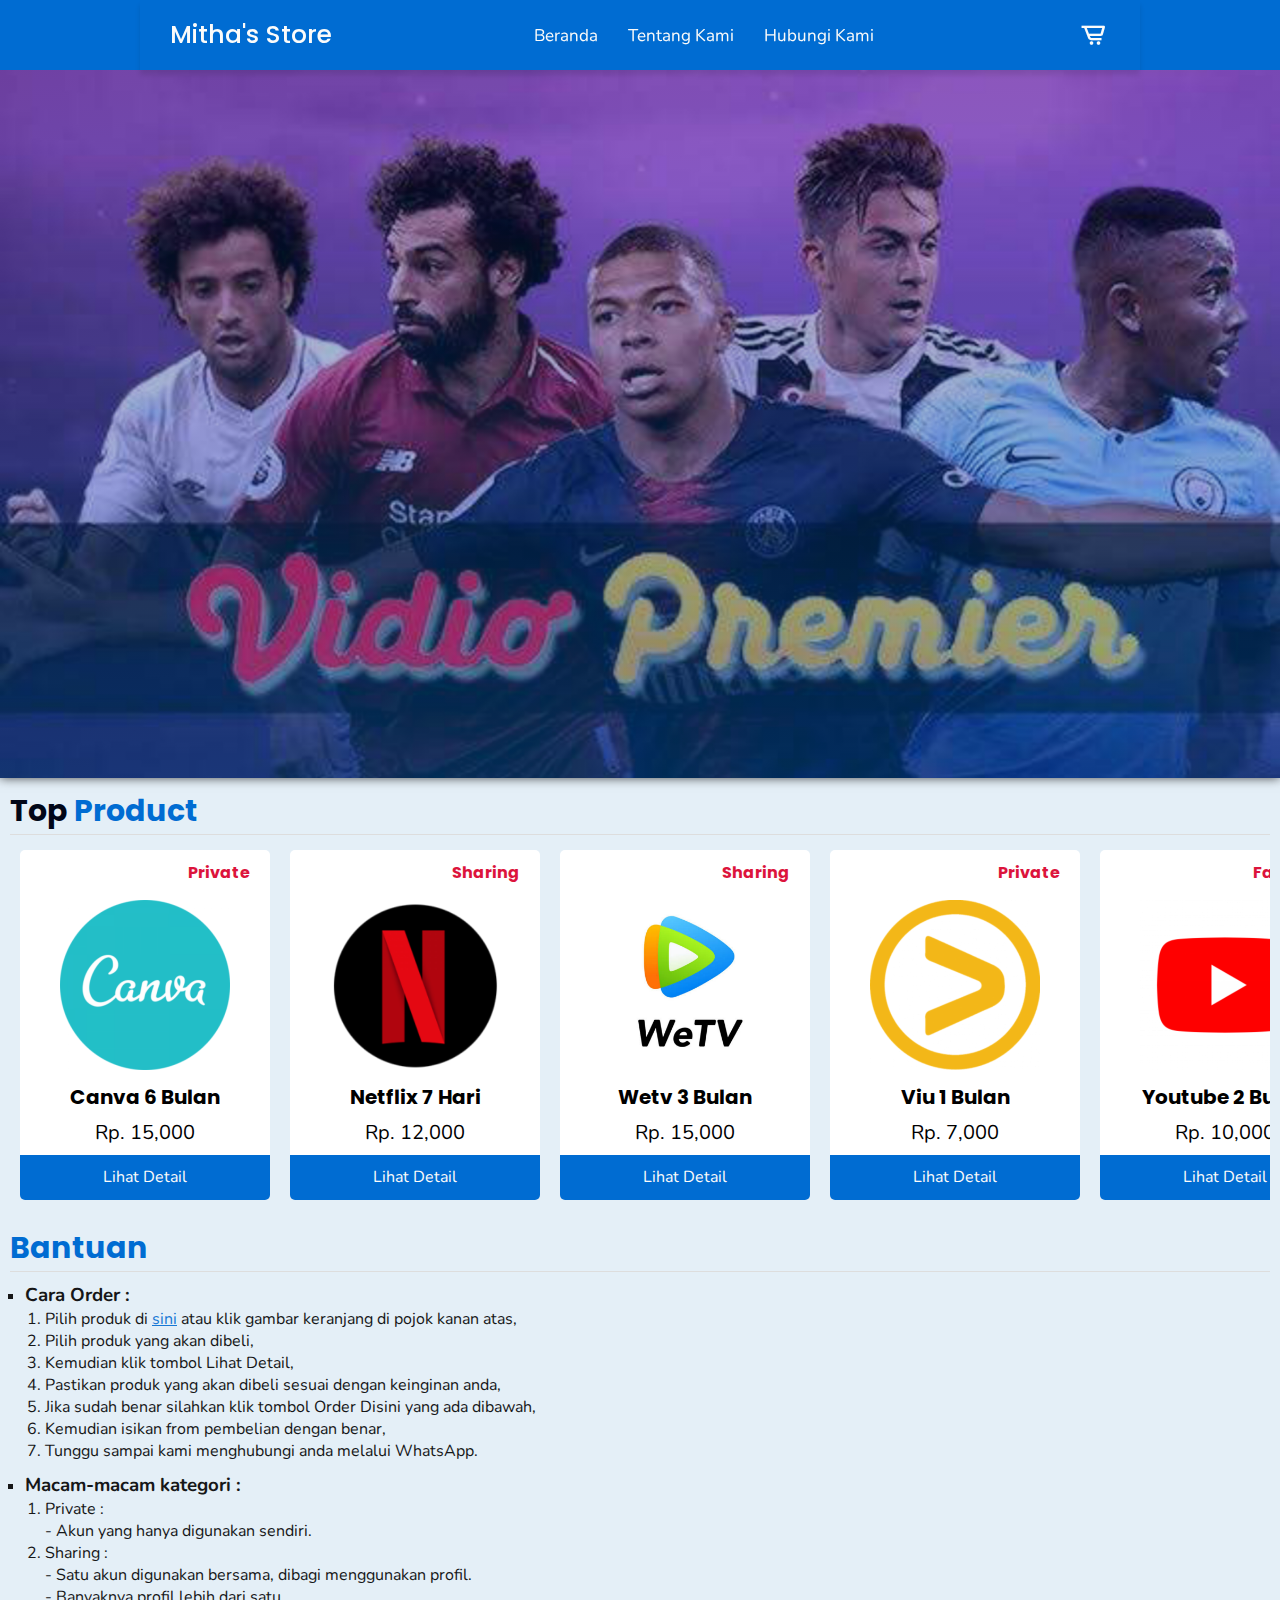
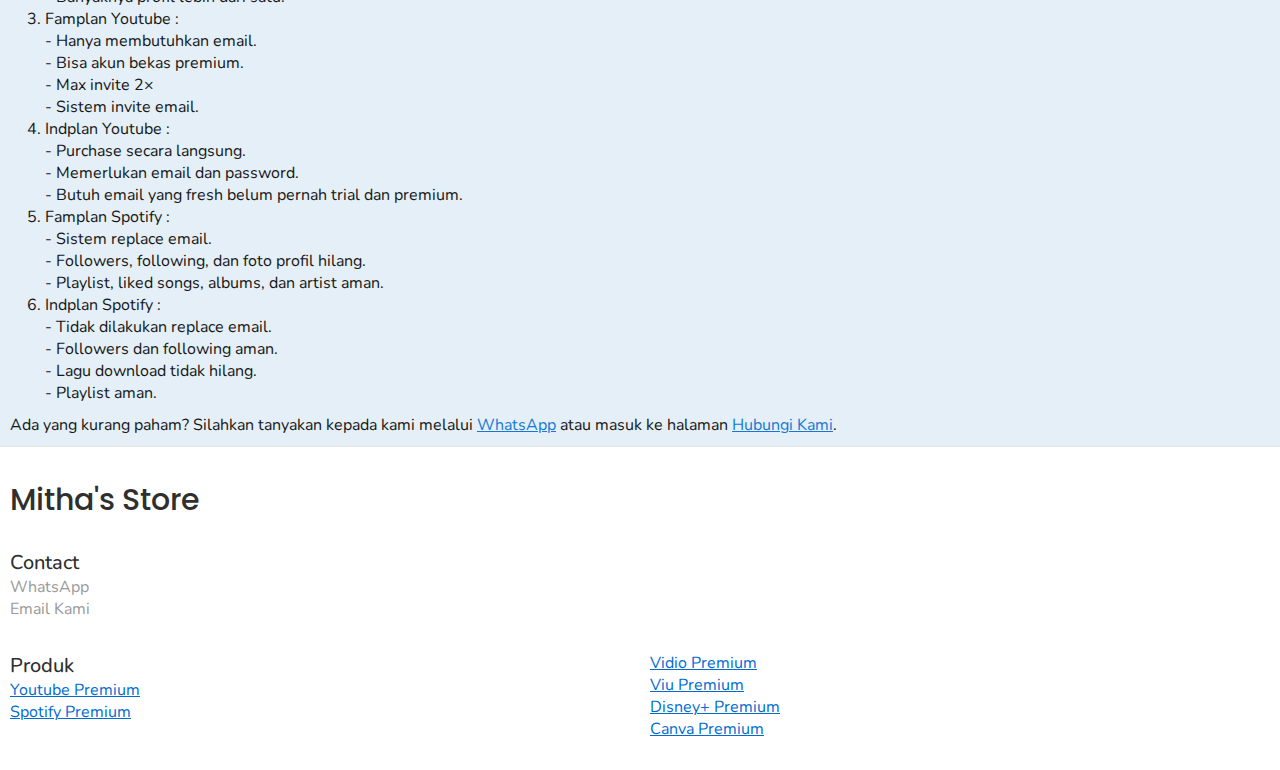
<file: index.html>
<!DOCTYPE html>
<html>

<head>
  <meta charset="UTF-8">
  <meta name="viewport" content="width=device-width, initial-scale=1">
  <title>Mitha's Store</title>
  <!-- ===== ICON ===== -->
  <link rel="icon" type="image/png" href="images/favicon.png" />

  <!-- ===== CSS LINK ===== -->
  <link rel="stylesheet" href="css/all.css" />
  <link rel="stylesheet" href="css/navbar.css" />
  <link rel="stylesheet" href="css/slider.css" />
  <link rel="stylesheet" href="css/index.css" />
  <link rel="stylesheet" href="css/footer.css">
  <link rel="stylesheet" href="css/modal.css" />

  <!-- ==== BOXICONS CSS LINK ==== -->
  <link rel="stylesheet" href="https://unpkg.com/boxicons@2.1.1/css/boxicons.min.css" />

</head>

<body>

  <!-- ===== NAVBAR SECTION ===== -->
  <header>
    <nav>
      <div class="nav-bar">
        <div class="hamburger">
          <span class="bar"></span>
          <span class="bar"></span>
          <span class="bar"></span>
        </div>
        <span class="logo navLogo"><a href="">Mitha's Store</a></span>
        <div class="menu">
          <ul class="nav-links">
            <li><a href="#">Beranda</a></li>
            <li><a href="about.html">Tentang Kami</a></li>
            <li><a href="form/form-contactus.html">Hubungi Kami</a></li>
        </div>
        </ul>
        <div class="cartToggle">
          <a href="#"><i class='bx bx-cart-alt'></i></a>
        </div>
      </div>
      </div>
    </nav>
  </header>


  <!-- ===== IMAGE SLIDER ===== -->
  <section class="banner">
    <div class="slideshow-container">
      <div class="mySlides fade">
        <img src="images/banner/banner1.jpg" style="width:100%">
      </div>
      <div class="mySlides fade">
        <img src="images/banner/banner2.jpg" style="width:100%">
      </div>
      <div class="mySlides fade">
        <img src="images/banner/banner3.jpg" style="width:100%">
      </div>
      <div class="mySlides fade">
        <img src="images/banner/banner4.jpg" style="width:100%">
      </div>
      <div class="mySlides fade">
        <img src="images/banner/banner5.jpg" style="width:100%">
      </div>
      <div class="mySlides fade">
        <img src="images/banner/banner6.jpg" style="width:100%">
      </div>
    </div>
  </section>


  <!-- ===== TOP PRODUCT ===== -->
  <section id="TopProduct">
    <div class="titleSection">
      <h2>Top <span>Product</span></h2>
    </div>
    <div class="wrapper">
      <div class="slider-box">
        <p class="category">Private</p>
        <div class="img-box">
          <img src="images/logo/canva.png" alt="Canva Private 6 bln">
        </div>
        <p class="detail">
          Canva 6 Bulan
          <span class="price">Rp. 15,000</span>
        </p>
        <div class="order">
          <a data-modal-target=".modal-canva6bln">Lihat Detail</a>
        </div>
      </div>
      <div class="slider-box">
        <p class="category">Sharing</p>
        <div class="img-box">
          <img src="images/logo/netflix.png" alt="Nexflix Sharing 7 hr">
        </div>
        <p class="detail">
          Netflix 7 Hari
          <span class="price">Rp. 12,000</span>
        </p>
        <div class="order">
          <a data-modal-target=".modal-netflix7hr">Lihat Detail</a>
        </div>
      </div>
      <div class="slider-box">
        <p class="category">Sharing</p>
        <div class="img-box">
          <img src="images/logo/wetv.png" alt="Wetv Sharing 3 bln">
        </div>
        <p class="detail">
          Wetv 3 Bulan
          <span class="price">Rp. 15,000</span>
        </p>
        <div class="order">
          <a data-modal-target=".modal-wetv3bln">Lihat Detail</a>
        </div>
      </div>
      <div class="slider-box">
        <p class="category">Private</p>
        <div class="img-box">
          <img src="images/logo/viu.png" alt="Viu Private 1 bln">
        </div>
        <p class="detail">
          Viu 1 Bulan
          <span class="price">Rp. 7,000</span>
        </p>
        <div class="order">
          <a data-modal-target=".modal-viu1bln">Lihat Detail</a>
        </div>
      </div>
      <div class="slider-box">
        <p class="category">Famplan</p>
        <div class="img-box">
          <img src="images/logo/yt.png" alt="Youtube Famplan 2 bln">
        </div>
        <p class="detail">
          Youtube 2 Bulan
          <span class="price">Rp. 10,000</span>
        </p>
        <div class="order">
          <a data-modal-target=".modal-yt2bln">Lihat Detail</a>
        </div>
      </div>
      <div class="slider-box">
        <p class="category">Famplan</p>
        <div class="img-box">
          <img src="images/logo/spotify.png" alt="Spotify Famplan 3 bln">
        </div>
        <p class="detail">
          Spotify 3 Bulan
          <span class="price">Rp. 25,000</span>
        </p>
        <div class="order">
          <a data-modal-target=".modal-sptfy3bln">Lihat Detail</a>
        </div>
      </div>
      <div class="slider-box">
        <div class="next-box">
          <div class="next-btn">
            <a href="#"><i class='bx bx-right-arrow-alt'></i></a>
          </div>
        </div>
      </div>
    </div>
  </section>


  <!-- ===== MODAL PRODUCT ===== -->
  <div class="modal-canva6bln" id="modal">
    <div class="modal-nav">
      <div class="back-btn">
        <i class='bx bx-left-arrow-alt'></i>
      </div>
      <div class="brand">
        <span class="logo navLogo"><a href="">Mitha's Store</a></span>
      </div>
    </div>
    <div class="modal-body">
      <div class="body">
        <!-- card left -->
        <div class="product-imgs">
          <div class="img-display">
            <img src="images/logo/canva.png" alt="Canva 6 bln">
          </div>
        </div>
        <!-- card right -->
        <div class="product-content">
          <h2 class="product-title">Canva 6 Bulan</h2>
          <a href="#" class="product-link">Private</a>

          <div class="product-price">
            <p class="new-price">Price: <span>Rp. 15,000</span></p>
          </div>

          <div class="product-detail">
            <h2>Tentang produk ini: </h2>
            <p>Kategori PRIVATE yaitu akun yang hanya digunakan sendiri.</p>
            <p>Cara order :</p>
            <ol>
              <li>Pilih produk yang akan dibeli,</li>
              <li>Pastikan produk yang akan dibeli sesuai dengan keinginan anda,</li>
              <li>Jika sudah benar silahkan klik tombol Order Disini yang ada dibawah,</li>
              <li>Kemudian isikan from pembelian dengan benar,</li>
              <li>Tunggu sampai kami menghubungi anda melalui WhatsApp.</li>
            </ol>
            <p>Catatan: Jika ada masalah silahkan lapor ke <a href="form/form-contactus.html">sini.</a></p>
            <ul>
              <li>Durasi: <span>6 Bulan</span></li>
              <li>Kategori: <span>Private</span></li>
            </ul>
          </div>

          <div class="purchase-info">
            <a href="form/form-priv.html" class="btn">
              Order Disini <i class="bx bx-cart-alt"></i>
            </a>
          </div>
        </div>
      </div>
    </div>
  </div>

  <div class="modal-netflix7hr" id="modal">
    <div class="modal-nav">
      <div class="back-btn">
        <i class='bx bx-left-arrow-alt'></i>
      </div>
      <div class="brand">
        <span class="logo navLogo"><a href="">Mitha's Store</a></span>
      </div>
    </div>
    <div class="modal-body">
      <div class="body">
        <!-- card left -->
        <div class="product-imgs">
          <div class="img-display">
            <img src="images/logo/netflix.png" alt="Netflix 7 hr">
          </div>
        </div>
        <!-- card right -->
        <div class="product-content">
          <h2 class="product-title">Netflix 7 Hari</h2>
          <a href="#" class="product-link">Sharing</a>

          <div class="product-price">
            <p class="new-price">Price: <span>Rp. 12,000</span></p>
          </div>

          <div class="product-detail">
            <h2>Tentang produk ini: </h2>
            <p>Kategori SHARING yaitu satu akun digunakan bersama, dan banyaknya profile lebih dari satu.</p>
            <p>Cara order :</p>
            <ol>
              <li>Pilih produk yang akan dibeli,</li>
              <li>Pastikan produk yang akan dibeli sesuai dengan keinginan anda,</li>
              <li>Jika sudah benar silahkan klik tombol Order Disini yang ada dibawah,</li>
              <li>Kemudian isikan from pembelian dengan benar,</li>
              <li>Tunggu sampai kami menghubungi anda melalui WhatsApp.</li>
            </ol>
            <p>Catatan: Jika ada masalah silahkan lapor ke <a href="form/form-contactus.html">sini.</a></p>
            <ul>
              <li>Durasi: <span>7 Hari</span></li>
              <li>Kategori: <span>Sharing</span></li>
            </ul>
          </div>

          <div class="purchase-info">
            <a href="form/form-shrng.html" class="btn">
              Order Disini <i class="bx bx-cart-alt"></i>
            </a>
          </div>
        </div>
      </div>
    </div>
  </div>

  <div class="modal-wetv3bln" id="modal">
    <div class="modal-nav">
      <div class="back-btn">
        <i class='bx bx-left-arrow-alt'></i>
      </div>
      <div class="brand">
        <span class="logo navLogo"><a href="">Mitha's Store</a></span>
      </div>
    </div>
    <div class="modal-body">
      <div class="body">
        <!-- card left -->
        <div class="product-imgs">
          <div class="img-display">
            <img src="images/logo/wetv.png" alt="Wetv 3 bln">
          </div>
        </div>
        <!-- card right -->
        <div class="product-content">
          <h2 class="product-title">Wetv 3 Bulan</h2>
          <a href="#" class="product-link">Sharing</a>

          <div class="product-price">
            <p class="new-price">Price: <span>Rp. 15,000</span></p>
          </div>

          <div class="product-detail">
            <h2>Tentang produk ini: </h2>
            <p>Kategori SHARING yaitu satu akun digunakan bersama, dan banyaknya profile lebih dari satu.</p>
            <p>Cara order :</p>
            <ol>
              <li>Pilih produk yang akan dibeli,</li>
              <li>Pastikan produk yang akan dibeli sesuai dengan keinginan anda,</li>
              <li>Jika sudah benar silahkan klik tombol Order Disini yang ada dibawah,</li>
              <li>Kemudian isikan from pembelian dengan benar,</li>
              <li>Tunggu sampai kami menghubungi anda melalui WhatsApp.</li>
            </ol>
            <p>Catatan: Jika ada masalah silahkan lapor ke <a href="form/form-contactus.html">sini.</a></p>
            <ul>
              <li>Durasi: <span>3 Bulan</span></li>
              <li>Kategori: <span>Sharing</span></li>
            </ul>
          </div>

          <div class="purchase-info">
            <a href="form/form-shrng.html" class="btn">
              Order Disini <i class="bx bx-cart-alt"></i>
            </a>
          </div>
        </div>
      </div>
    </div>
  </div>

  <div class="modal-viu1bln" id="modal">
    <div class="modal-nav">
      <div class="back-btn">
        <i class='bx bx-left-arrow-alt'></i>
      </div>
      <div class="brand">
        <span class="logo navLogo"><a href="">Mitha's Store</a></span>
      </div>
    </div>
    <div class="modal-body">
      <div class="body">
        <!-- card left -->
        <div class="product-imgs">
          <div class="img-display">
            <img src="images/logo/viu.png" alt="Viu 1 bln">
          </div>
        </div>
        <!-- card right -->
        <div class="product-content">
          <h2 class="product-title">Viu 1 Bulan</h2>
          <a href="#" class="product-link">Private</a>

          <div class="product-price">
            <p class="new-price">Price: <span>Rp. 7,000</span></p>
          </div>

          <div class="product-detail">
            <h2>Tentang produk ini: </h2>
            <p>Kategori PRIVATE yaitu akun yang hanya digunakan sendiri.</p>
            <p>Cara order :</p>
            <ol>
              <li>Pilih produk yang akan dibeli,</li>
              <li>Pastikan produk yang akan dibeli sesuai dengan keinginan anda,</li>
              <li>Jika sudah benar silahkan klik tombol Order Disini yang ada dibawah,</li>
              <li>Kemudian isikan from pembelian dengan benar,</li>
              <li>Tunggu sampai kami menghubungi anda melalui WhatsApp.</li>
            </ol>
            <p>Catatan: Jika ada masalah silahkan lapor ke <a href="form/form-contactus.html">sini.</a></p>
            <ul>
              <li>Durasi: <span>1 Bulan</span></li>
              <li>Kategori: <span>Private</span></li>
            </ul>
          </div>

          <div class="purchase-info">
            <a href="form/form-priv.html" class="btn">
              Order Disini <i class="bx bx-cart-alt"></i>
            </a>
          </div>
        </div>
      </div>
    </div>
  </div>

  <div class="modal-yt2bln" id="modal">
    <div class="modal-nav">
      <div class="back-btn">
        <i class='bx bx-left-arrow-alt'></i>
      </div>
      <div class="brand">
        <span class="logo navLogo"><a href="">Mitha's Store</a></span>
      </div>
    </div>
    <div class="modal-body">
      <div class="body">
        <!-- card left -->
        <div class="product-imgs">
          <div class="img-display">
            <img src="images/logo/yt.png" alt="Youtube 2 bln">
          </div>
        </div>
        <!-- card right -->
        <div class="product-content">
          <h2 class="product-title">Youtube 2 Bulan</h2>
          <a href="#" class="product-link">famplan</a>

          <div class="product-price">
            <p class="new-price">Price: <span>Rp. 10,000</span></p>
          </div>

          <div class="product-detail">
            <h2>Tentang produk ini: </h2>
            <p>Kategori FAMPLAN pada youtube hanya membutuhkan email, bisa akun bekas premium, max invite 2× sistem invite menggunakan email.</p>
            <p>Cara order :</p>
            <ol>
              <li>Pilih produk yang akan dibeli,</li>
              <li>Pastikan produk yang akan dibeli sesuai dengan keinginan anda,</li>
              <li>Jika sudah benar silahkan klik tombol Order Disini yang ada dibawah,</li>
              <li>Kemudian isikan from pembelian dengan benar,</li>
              <li>Tunggu sampai kami menghubungi anda melalui WhatsApp.</li>
            </ol>
            <p>Catatan: Jika ada masalah silahkan lapor ke <a href="form/form-contactus.html">sini.</a></p>
            <ul>
              <li>Durasi: <span>2 Bulan</span></li>
              <li>Kategori: <span>Famplan</span></li>
            </ul>
          </div>

          <div class="purchase-info">
            <a href="form/form-fmpln.html" class="btn">
              Order Disini <i class="bx bx-cart-alt"></i>
            </a>
          </div>
        </div>
      </div>
    </div>
  </div>

  <div class="modal-sptfy3bln" id="modal">
    <div class="modal-nav">
      <div class="back-btn">
        <i class='bx bx-left-arrow-alt'></i>
      </div>
      <div class="brand">
        <span class="logo navLogo"><a href="">Mitha's Store</a></span>
      </div>
    </div>
    <div class="modal-body">
      <div class="body">
        <!-- card left -->
        <div class="product-imgs">
          <div class="img-display">
            <img src="images/logo/spotify.png" alt="Spotify 3 bln">
          </div>
        </div>
        <!-- card right -->
        <div class="product-content">
          <h2 class="product-title">Spotify 3 Bulan</h2>
          <a href="#" class="product-link">Famplan</a>

          <div class="product-price">
            <p class="new-price">Price: <span>Rp. 23,000</span></p>
          </div>

          <div class="product-detail">
            <h2>Tentang produk ini: </h2>
            <p>Kategori FAMPLAN pada spotify sistem replace email. Followers, following, dan foto profil hilang. Playlist, liked songs, albums, artist aman.</p>
            <p>Cara order :</p>
            <ol>
              <li>Pilih produk yang akan dibeli,</li>
              <li>Pastikan produk yang akan dibeli sesuai dengan keinginan anda,</li>
              <li>Jika sudah benar silahkan klik tombol Order Disini yang ada dibawah,</li>
              <li>Kemudian isikan from pembelian dengan benar,</li>
              <li>Tunggu sampai kami menghubungi anda melalui WhatsApp.</li>
            </ol>
            <p>Catatan: Jika ada masalah silahkan lapor ke <a href="form/form-contactus.html">sini.</a></p>
            <ul>
              <li>Durasi: <span>3 Bulan</span></li>
              <li>Kategori: <span>Famplan</span></li>
            </ul>
          </div>

          <div class="purchase-info">
            <a href="form/form-fmpln.html" class="btn">
              Order Disini <i class="bx bx-cart-alt"></i>
            </a>
          </div>
        </div>
      </div>
    </div>
  </div>


  <!-- ===== BANTUAN ===== -->
  <section id="BantuanSection">
    <div class="titleSection">
      <h2><span>Bantuan</span></h2>
    </div>
    <div class="Bantuan">
      <ul type="square">
        <!-- == CARA ORDER == -->
        <li>
          <h3>Cara Order :</h3>
          <p>
          <ol>
            <li>Pilih produk di <a href="#">sini</a> atau klik gambar keranjang di pojok kanan atas,</li>
            <li>Pilih produk yang akan dibeli,</li>
            <li>Kemudian klik tombol Lihat Detail,</li>
            <li>Pastikan produk yang akan dibeli sesuai dengan keinginan anda,</li>
            <li>Jika sudah benar silahkan klik tombol Order Disini yang ada dibawah,</li>
            <li>Kemudian isikan from pembelian dengan benar,</li>
            <li>Tunggu sampai kami menghubungi anda melalui WhatsApp.</li>
          </ol>
          </p>
        </li>
        <!-- == KATEGORI == -->
        <li>
          <h3>Macam-macam kategori :</h3>
          <p>
            <ol>
              <li>
                Private :
                <p>- Akun yang hanya digunakan sendiri.</p>
              </li>
              <li>
                Sharing :
                <p>- Satu akun digunakan bersama, dibagi menggunakan profil.</p>
                <p>- Banyaknya profil lebih dari satu.</p>
              </li>
              <li>
                Famplan Youtube :
                <p>- Hanya membutuhkan email.</p>
                <p>- Bisa akun bekas premium.</p>
                <p>- Max invite 2×</p>
                <p>- Sistem invite email.</p>
              </li>
              <li>
                Indplan Youtube :
                <p>- Purchase secara langsung.</p>
                <p>- Memerlukan email dan password.</p>
                <p>- Butuh email yang fresh belum pernah trial dan premium.</p>
              </li>
              <li>
                Famplan Spotify :
                <p>- Sistem replace email.</p>
                <p>- Followers, following, dan foto profil hilang.</p>
                <p>- Playlist, liked songs, albums, dan artist aman.</p>
              </li>
              <li>
                Indplan Spotify :
                <p>- Tidak dilakukan replace email.</p>
                <p>- Followers dan following aman.</p>
                <p>- Lagu download tidak hilang.</p>
                <p>- Playlist aman.</p>
              </li>
            </ol>
          </p>
        </li>
      </ul>
      <div class="Feedback">
        <p>Ada yang kurang paham? Silahkan tanyakan kepada kami melalui <a href="https://wa.me/62813-6547-8898">WhatsApp</a> atau masuk ke halaman <a href="form/form-contactus.html">Hubungi Kami</a>.</p>
      </div>
    </div>
  </section>
  
  
  <!-- ===== COMENT SECTION ===== -->
  
  
  
  <!-- ===== FOOTER ===== -->
  <footer id="footer">
    <div class="footer-head">
      <h1 class="footer-logo">Mitha's Store</h1>
      
      <h2>Contact</h2>
      <p><a href="https://wa.me/62813-6547-8898">WhatsApp</a></p>
      
      <p><a href="form/form-contactus.html">Email Kami</a></p>
    </div>
    
    <ul class="footer-nav">
      <li class="nav-item nav-item-extra">
        <h2 class="nav-title">Produk</h2>
        
        <ul class="nav-ul nav-ul-extra">
          <li>
            <a href="#">Youtube Premium</a>
          </li>
          
          <li>
            <a href="#">Spotify Premium</a>
          </li>
          
          <li>
            <a href="#">Vidio Premium</a>
          </li>
          
          <li>
            <a href="#">Viu Premium</a>
          </li>
          
          <li>
            <a href="#">Disney+ Premium</a>
          </li>
          
          <li>
            <a href="#">Canva Premium</a>
          </li>
        </ul>
      </li>
    </ul>
  </footer>


  <!-- ===== JAVASCRIPT ===== -->
  <script src="js/navbar.js"></script>
  <script src="js/slider.js"></script>
  <script src="js/modal.js"></script>
  

</body>

</html>
</file>
<file: css/all.css>
/* ===== Google Font Import ===== */
@import url('https://fonts.googleapis.com/css2?family=Nunito:wght@400;500;600;700;800&display=swap');
@import url('https://fonts.googleapis.com/css2?family=Poppins:wght@300;400;500;600&display=swap');

* {
  margin: 0;
  padding: 0;
  box-sizing: border-box;
  transition: all 0.4s ease;
  scroll-behavior: smooth;
  font-family: 'Nunito', sans-serif;
}


/* ===== Colours ===== */
:root {
  --body-color: #E4EFF7;
  --nav-color: #006CD2;
  --side-nav: #006CD2;
  --text-color: #fbfbfa;
  --search-bar: #F2F2F2;
  --search-text: #010718;
}

body {
  background-color: var(--body-color);
}

.titleSection h2 {
  color: var(--search-text);
  border-bottom: 1px solid #ddd;
  font-family: 'Poppins', sans-serif;
  font-size: 30px;
  font-weight: 700;
}

.titleSection h2 span {
  color: var(--nav-color);
  font-family: 'Poppins', sans-serif;
}

section {
  margin: 10px;
}

a{
  color: var(--nav-color);
}

a:hover{
  color: crimson;
}

@media screen and (max-width: 768px){
  .titleSection h2{
    font-size: 20px;
  }
}
</file>
<file: css/navbar.css>
nav {
  position: fixed;
  top: 0;
  left: 0;
  height: 70px;
  width: 100%;
  background-color: var(--nav-color);
  z-index: 100;
}

nav .nav-bar {
  position: relative;
  height: 100%;
  max-width: 1000px;
  width: 100%;
  background-color: var(--nav-color);
  margin: 0 auto;
  padding: 0 30px;
  display: flex;
  align-items: center;
  justify-content: space-between;
  box-shadow: 0 5px 5px rgba(0, 0, 0, 0.1);
}

nav .nav-bar .hamburger {
  cursor: pointer;
  display: none;
  position: relative;
  width: 30px;
  height: 30px;
}

.hamburger .bar{
  display: inline-block;
  width: 100%;
  height: 2px;
  background-color: var(--text-color);
  border-radius: 3px;
  position: absolute;
  top: calc(50% - 3px);
  left: 0;
  transition: all .6s;
  animation-duration: .6s;
  animation-fill-mode: forwards;
}

.hamburger span:first-child{
  transform: translateY(-10px);
  animation-name: rotate-base-1;
}

.hamburger.active span:first-child{
  animation-name: rotate-1;
}

.hamburger span:last-child{
  transform: translateY(10px);
  animation-name: rotate-base-2;
}

.hamburger.active span:last-child{
  animation-name: rotate-2;
}

.hamburger.active span:nth-child(2){
  opacity: 0;
  transform: scale(0);
}

@keyframes rotate-1{
  0%{
    transform: translateY(-10px);
  }
  
  50%{
    transform: translateY(0);
  }
  
  100%{
    transform: rotate(-45deg);
  }
}

@keyframes rotate-base-1{
  0%{
    transform: translateY(0) rotate(-45deg);
  }
  
  50%{
    transform: rotate(0deg);
  }
  
  100%{
    transform: translateY(-10px);
  }
}

@keyframes rotate-2{
  0%{
    transform: translateY(10px);
  }
  
  50%{
    transform: translateY(0);
  }
  
  100%{
    transform: rotate(45deg);
  }
}

@keyframes rotate-base-2{
  0%{
    transform: translateY(0) rotate(45deg);
  }
  
  50%{
    transform: rotate(0deg);
  }
  
  100%{
    transform: translateY(10px);
  }
}

nav .nav-bar .logo a {
  font-size: 25px;
  font-weight: 500;
  color: var(--text-color);
  text-decoration: none;
  pointer-events: none;
  font-family: 'Poppins', sans-serif;
}

.nav-bar .nav-links {
  display: flex;
  align-items: center;
}

.nav-bar .nav-links li {
  margin: 0 5px;
  list-style: none;
}

.nav-links li a {
  position: relative;
  font-size: 17px;
  font-weight: 400;
  color: var(--text-color);
  text-decoration: none;
  padding: 10px;
}

.nav-links li a::before {
  content: '';
  position: absolute;
  left: 50%;
  bottom: 0;
  transform: translateX(-50%);
  height: 6px;
  width: 6px;
  border-radius: 50%;
  background-color: var(--text-color);
  opacity: 0;
  transition: all 0.3s ease;
}

.nav-links li:hover a::before {
  opacity: 1;
}

.cartToggle a{
  height: 35px;
  width: 35px;
  display: block;
  position: relative;
}

.cartToggle a i{
  width: 100%;
  height: 100%;
  line-height: 35px;
  text-align: center;
  position: absolute;
  color: var(--text-color);
  font-size: 28px;
}

.cartToggle a:hover i{
  transform: scale(1.1);
}

@media (max-width: 790px) {
  nav .nav-bar {
    padding: 0 20px;
  }
  
  .nav-links li a::before{
    display: none;
  }
  
  nav .nav-bar .hamburger {
    display: block;
  }
  
  nav .nav-bar .logo a {
    font-size: 20px;
  }
  
  .menu {
    position: fixed;
    height: auto;
    width: 100%;
    left: -100%;
    top: 50px;
    padding: 20px;
    background-color: var(--side-nav);
    z-index: 90;
    transition: all 0.4s ease;
    box-shadow: 0 5px 5px rgba(0, 0, 0, 0.1);
  }

  nav.active .menu {
    left: -0%;
  }

  .nav-bar .nav-links {
    display: block;
    border-top: 2px solid #eee;
  }

  .nav-links li a {
    display: block;
    border-bottom: 1px solid #eee;
  }
}
</file>
<file: css/slider.css>
.banner{
  margin: 60px 0 0 0;
}

.mySlides:before{
  content: '';
  position: absolute;
  top: 0;
  left: 0;
  width: 100%;
  height: 100%;
  background: linear-gradient(rgba(9, 5, 54, .3), rgba(0, 108, 210, .4));
}

.mySlides{
  display: none;
  box-shadow: 0 0 10px rgba(0, 0, 0, .7);
}

.banner img{
  vertical-align: middle;
}


/* ===== SLIDESHOW CONTAINER ===== */
.slideshow-container{
  max-width: 100%;
  position: relative;
  margin: auto;
}


/* ===== ANIMASI FADE ===== */
.fade {
  -webkit-animation-name: fade;
  -webkit-animation-duration: 1.5s;
  animation-name: fade;
  animation-duration: 1.5s;
}

@-webkit-keyframes fade{
  from{
    opacity: .5;
  }
  
  to{
    opacity: 1;
  }
}

@keyframes fade{
  from{
    opacity: .5;
  }
  
  to{
    opacity: 1;
  }
}


/* ===== RESPONSIVE ===== */
@media only screen and (max-width: 300px){
  .dot{
    height: 10px;
    width: 10px;
  }
}
</file>
<file: css/index.css>
/* ===== PRODUCT SECTION =====*/
.wrapper{
  display: flex;
  overflow-x: auto;
  
}

.slider-box{
  margin: 15px 10px;
  position: relative;
  height: 350px;
  min-width: 250px;
  align-items: center;
  text-align: center;
  justify-content: center;
  display: inline-flex;
  flex-direction: column;
  background-color: #fff;
  border-radius: 5px;
}

.slider-box a{
  text-align: center;
  text-decoration: none;
}

.img-box{
  height: 170px;
  margin-bottom: 10px;
}

.img-box img{
  height: auto;
  max-height: 100%;
  max-width: 100%;
}

.slider-box:hover{
  box-shadow: 2px 2px 12px rgba(0,0,0,0.47);
}

.slider-box:hover .img-box img{
  transform: scale(1.07);
  transition: all 0.3s ease;
}

.category{
  position: absolute;
  top: 10px;
  right: 20px;
  color: crimson;
  font-weight: bold;
  font-family: 'Poppins', sans-serif;
}

.detail{
  display: flex;
  flex-direction: column;
  align-items: center;
  box-sizing: border-box;
  font-size: 20px;
  font-weight: bold;
  line-height: 35px;
  font-family: 'Poppins', sans-serif;
}

.detail .price{
  font-weight: normal;
  font-family: 'Nunito', sans-serif;
}

.order{
  position: absolute;
  bottom: 0;
  height: 45px;
  background-color: var(--nav-color);
  width: 100%;
  justify-content: center;
  align-items: center;
  display: flex;
  border-radius: 0 0 5px 5px;
}

.order a{
  color: var(--text-color);
  font-size: 16px;
  height: 100%;
  width: 100%;
  line-height: 45px;
}

.order a:hover{
  color: var(--text-color);
  transform: scale(1.1);
}

.next-box{
  align-items: center;
  justify-content: center;
}

.next-box .next-btn a{
  width: 100px;
  height: 100px;
  border: 1px solid #eee;
  display: block;
  border-radius: 50%;
}

.slider-box:hover .next-btn a{
  transform: scale(1.1);
}

.next-box .next-btn a i{
  font-size: 50px;
  line-height: 100px;
  display: inline-block;
  color: var(--nav-color);
}

@media screen and (max-width:768px){
  .slider-box{
    min-width: 150px;
    height: 280px;
  }
  
  .img-box{
    height: 110px;
  }
  
  .detail{
    font-size: 14px;
  }
  
  .order{
    height: 35px;
  }
  
  .order a{
    line-height: 35px;
    font-size: 14px;
  }
  
  .category{
    font-size: 14px;
  }
  
  .next-box .next-btn a{
    width: 70px;
    height: 70px;
  }
  
  .next-box .next-btn a i{
    font-size: 30px;
    line-height: 70px;
  }
}

/* ===== BANTUAN SECTION =====*/
.Bantuan ul{
  margin-left: 15px;
}

.Bantuan ul li{
  margin-top: 10px;
}

.Bantuan ol li{
  margin-top: 0;
  margin-left: 20px;
}

.Bantuan{
  margin-top: 10px;
  font-weight: 400;
  opacity: 0.9;
  font-size: 16px;
}

.Bantuan h3{
  font-weight: 700;
}

.Bantuan .Feedback{
  margin-top: 10px;
} 

@media screen and (max-width: 768px){
  .Bantuan{
    font-size: 14px;
  }
  
  .Bantuan ol li{
    margin-left: 15px;
  }
}
</file>
<file: css/footer.css>
#footer {
  display: flex;
  flex-flow: row wrap;
  padding: 30px 10px;
  color: #2f2f2f;
  background-color: #fff;
  border-top: 1px solid #e5e5e5;
}

#footer > *{
  flex:  1 100%;
}

.footer-head {
  margin-right: 1.25em;
  margin-bottom: 2em;
}

.footer-logo {
  font-family: 'Poppins', sans-serif;
  font-weight: 500;
  text-transform: capitalize;
  font-size: 30px;
}

.footer-head h2 {
  margin-top: 1.3em;
  font-size: 20px;
  font-weight: 500;
}

#footer p a{
  font-style: normal;
  color: #999;
  text-decoration: none;
}

#footer p a:hover{
  color: var(--nav-color);
}

.nav-title {
  font-weight: 500;
  font-size: 20px;
}

#footer ul{
  list-style: none;
}

.nav-item-extra {
  column-count: 2;
  column-gap: 1.25em;
}
</file>
<file: css/modal.css>
#modal {
  position: fixed;
  top: 0;
  left: 0;
  width: 100%;
  height: 100%;
  overflow: auto;
  z-index: 101;
  display: none;
  background: var(--body-color);
  padding: 10px;
  animation: open .5s ease-in-out;
}

#modal.open {
  display: block;
}

@keyframes open {
  from {
    transform: scale(0);
    opacity: 0;
  }

  to {
    transform: scale(1);
    opacity: 1;
  }
}

.modal-nav {
  position: absolute;
  top: 0;
  left: 0;
  background-color: var(--nav-color);
  height: 60px;
  width: 100%;
  justify-content: center;
  display: flex;
  padding: 10px;
}

.modal-nav .back-btn {
  height: 40px;
  width: 40px;
  text-align: center;
  left: 10px;
  position: absolute;
  cursor: pointer;
}

.modal-nav .back-btn i {
  color: var(--text-color);
  font-size: 30px;
  line-height: 40px;
}

.modal-nav .brand {
  position: relative;
  height: 100%;
  line-height: 40px;
}

.modal-nav .brand .logo a {
  font-size: 25px;
  font-weight: 500;
  color: var(--text-color);
  text-decoration: none;
  pointer-events: none;
  font-family: 'Poppins', sans-serif;
}

.modal-body {
  position: relative;
  max-width: 100%;
  margin: 0 auto;
  margin-top: 70px;
}

.product-imgs{
  width: 100%;
}
.img-display {
  text-align: center;
  width: 100%;
}

.img-display img {
  width: 50%;
}

.product-content {
  padding: 2rem 1rem;
}

.product-title {
  font-size: 3rem;
  text-transform: capitalize;
  font-weight: 700;
  position: relative;
  color: #12263a;
  margin: 1rem 0;
  font-family: 'Poppins', sans-serif;
}

.product-title::after {
  content: "";
  position: absolute;
  left: 0;
  bottom: 0;
  height: 4px;
  width: 100px;
  background: #12263a;
}

.product-link {
  text-decoration: none;
  text-transform: uppercase;
  font-weight: 400;
  font-size: 0.9rem;
  display: inline-block;
  margin-bottom: 0.5rem;
  background: #256eff;
  pointer-events: none;
  color: #fff;
  padding: 0 0.3rem;
  transition: all 0.5s ease;
}

.product-link:hover {
  opacity: 0.9;
}

.product-price {
  margin: 1rem 0;
  font-size: 1rem;
  font-weight: 700;
}

.product-price span {
  font-weight: 400;
}

.new-price span {
  color: #256eff;
}

.product-detail h2 {
  text-transform: capitalize;
  color: #12263a;
  padding-bottom: 0.6rem;
}

.product-detail p{
  font-size: 0.9rem;
  padding: 0.3rem;
  opacity: 0.8;
}

.product-detail ul{
  margin: 1rem 0;
  font-size: 0.9rem;
}

.product-detail ol{
  padding-left: 2.7rem;
  font-weight: 400;
  opacity: 0.9;
  font-size: 0.9rem;
}

.product-detail ul li{
  margin: 0;
  list-style: none;
  background: url(../images/cheked.svg) left center no-repeat;
  background-size: 18px;
  padding-left: 1.7rem;
  margin: 0.4rem 0;
  font-weight: 600;
  opacity: 0.9;
}

.product-detail ul li span {
  font-weight: 400;
}

.purchase-info {
  margin: 1.5rem 0;
}

.purchase-info .btn {
  border-radius: 25px;
  text-align: center;
  padding: 0.45rem 0.8rem;
  outline: 0;
  margin-right: 0.2rem;
  margin-bottom: 1rem;
  cursor: pointer;
  color: var(--text-color);
  text-decoration: none;
  background: var(--nav-color);
}

.purchase-info .btn i{
  font-size: 1.22rem;
}

.purchase-info .btn:hover {
  opacity: 0.9;
}

@media screen and (min-width: 992px) {
  .body {
    display: grid;
    grid-template-columns: repeat(2, 1fr);
    grid-gap: 1.5rem;
  }

  .modal-body {
    height: 100vh;
    display: flex;
    justify-content: center;
    align-items: center;
  }

  .product-imgs {
    display: flex;
    flex-direction: column;
    justify-content: center;
  }

  .product-content {
    padding-top: 0;
  }
}

@media screen and (max-width: 768px) {
  .modal-nav .brand .logo a {
    font-size: 20px;
  }
  
  .product-content {
    padding: 10px;
  }
  
  .product-title{
    font-size: 20px;
  }
  
  .product-title::after{
    height: 2px;
  }
  
  .product-detail h2{
    font-size: 16px;
  }
  
  .product-detail ol{
    padding-left: 1.7rem;
  }
}
</file>
